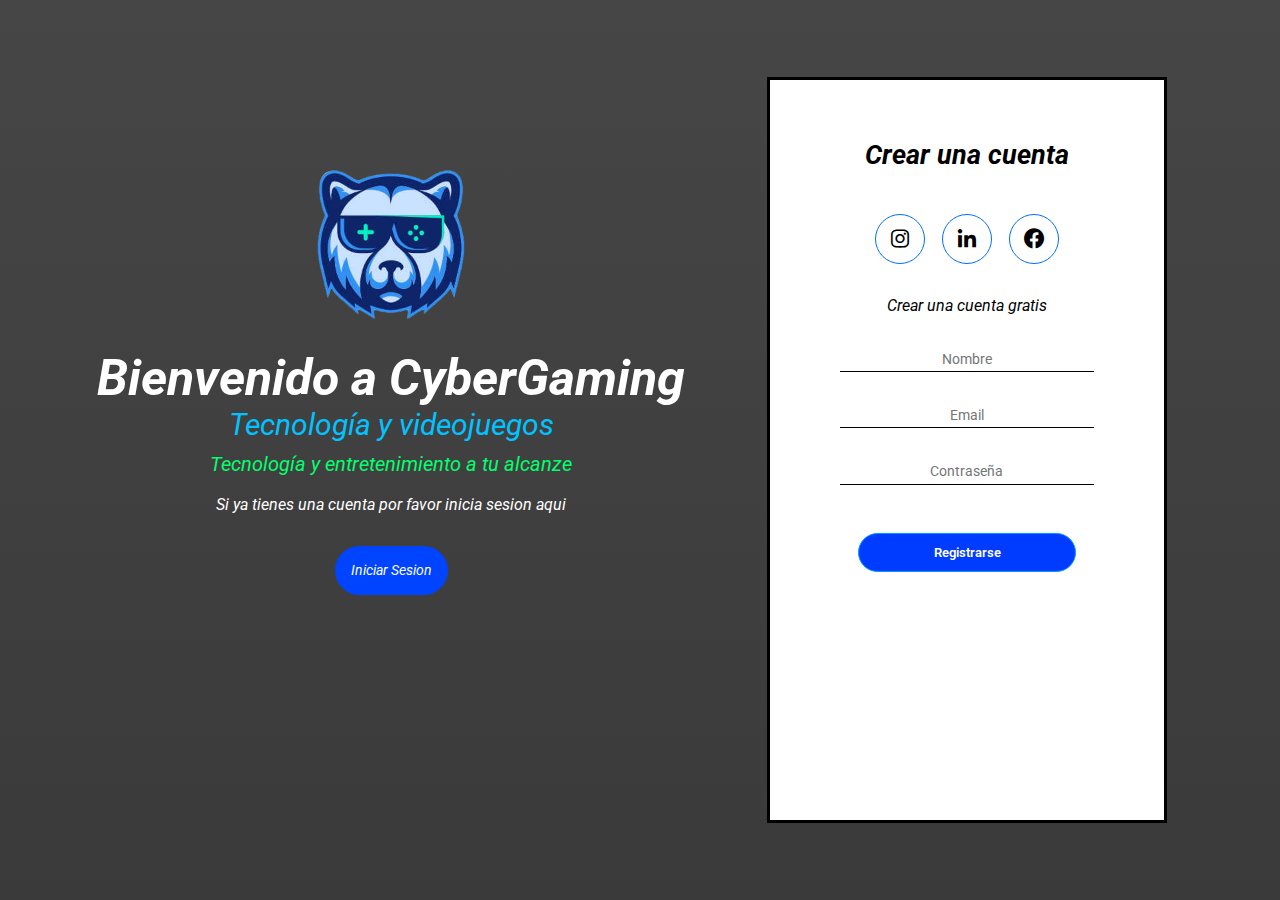
<file: Archivos/CyberGaming/CyberGaming-proyecto/Login Y Registro/index.html>
<!DOCTYPE html>
<html lang="en">

<head>
    <meta charset="UTF-8">
    <meta http-equiv="X-UA-Compatible" content="IE=edge">
    <meta name="viewport" content="width=device-width, initial-scale=1.0">
    <link rel="stylesheet" href="style.css">
    <link rel="preconnect" href="https://fonts.googleapis.com">
    <link rel="preconnect" href="https://fonts.gstatic.com" crossorigin>
    <link href="https://fonts.googleapis.com/css2?family=Roboto:wght@400;700&display=swap" rel="stylesheet">
    <link href='https://unpkg.com/boxicons@2.1.1/css/boxicons.min.css' rel='stylesheet'>
    <title>Bienvenido a mi Formulario</title>
</head>

<body>
    <div class="container-form sign-up">
        <div class="welcome-back">
            <div class="message">
                 <img src="img/Logo sin nada.png" alt="" width="200px" height="200px">
                <h1 class="texto1">Bienvenido a CyberGaming</h1>
                <p class="texto2">Tecnología y videojuegos</p>
                <p class="texto3">Tecnología y entretenimiento a tu alcanze</p>
                <br>
                <p class="texto4"> Si ya tienes una cuenta por favor inicia sesion aqui</p>
                <button class="sign-up-btn">Iniciar Sesion</button>
            </div>
        </div>
        <form class="formulario">
            <h2 class="create-account">Crear una cuenta</h2>
            <div class="iconos">
                <div class="border-icon">
                    <i class='bx bxl-instagram'></i>
                </div>
                <div class="border-icon">
                    <i class='bx bxl-linkedin' ></i>
                </div>
                <div class="border-icon">
                    <i class='bx bxl-facebook-circle' ></i>
                </div>
            </div>
            <p class="cuenta-gratis">Crear una cuenta gratis</p>
            <input type="text" placeholder="Nombre">
            <input type="email" placeholder="Email">
            <input type="password" placeholder="Contraseña">
            <input type="button" value="Registrarse">
        </form>
    </div>
    <div class="container-form sign-in">
        <form class="formulario">
            <h2 class="create-account">Iniciar Sesion</h2>
            <div class="iconos">
                <div class="border-icon">
                    <i class='bx bxl-instagram'></i>
                </div>
                <div class="border-icon">
                    <i class='bx bxl-linkedin' ></i>
                </div>
                <div class="border-icon">
                    <i class='bx bxl-facebook-circle' ></i>
                </div>
            </div>
            <p class="cuenta-gratis">¿Aun no tienes una cuenta?</p>
            <input type="email" placeholder="Email">
            <input type="password" placeholder="Contraseña">
            <input type="button" value="Iniciar Sesion">
        </form>
        <div class="welcome-back">
            <div class="message">
                <img src="img/Logo sin nada.png" alt="" width="200px" height="200px">
                <h2 class="texto5">Bienvenido de nuevo</h2>
                <p class="texto6">Si aun no tienes una cuenta por favor registrese aqui</p>
                <button class="sign-in-btn">Registrate</button>
            </div>
        </div>
    </div>
    <script src="script.js"></script>
</body>

</html>
</file>
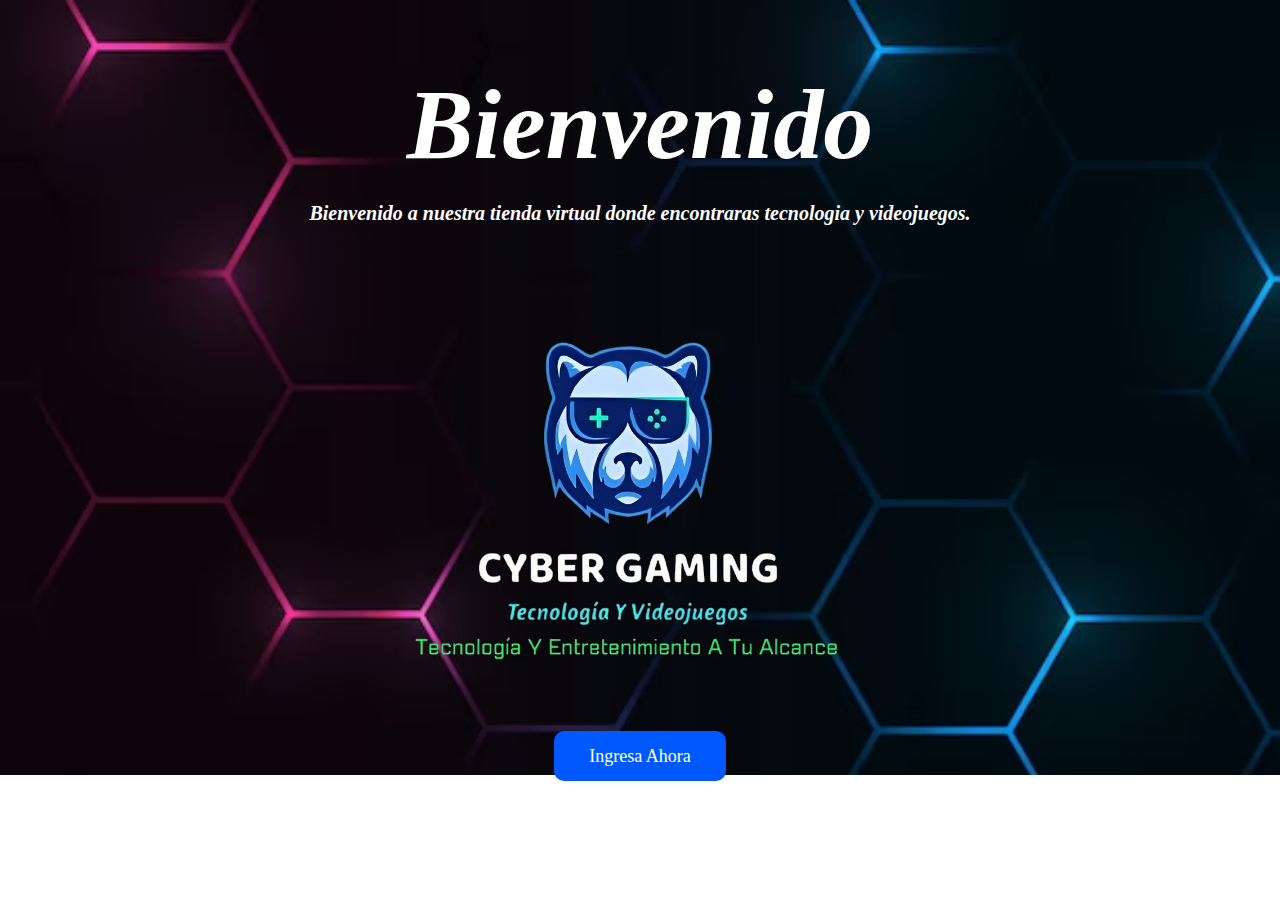
<file: Archivos/CyberGaming/CyberGaming-proyecto/home.html>
<!DOCTYPE html>
<html lang="en">
<head>
    <meta charset="UTF-8">
    <meta name="viewport" content="width=device-width, initial-scale=1.0">
    <title>Ejemplo</title>
    <link rel="stylesheet" href="style.css">
    <link rel="shortcut icon" href="img/Logo sin nada.png">
    <link href="https://cdn.jsdelivr.net/npm/bootstrap@5.3.2/dist/css/bootstrap.min.css" rel="stylesheet" 
    integrity="sha384-T3c6CoIi6uLrA9TneNEoa7RxnatzjcDSCmG1MXxSR1GAsXEV/Dwwykc2MPK8M2HN" crossorigin="anonymous">
</head>
<body>

        <h1 class="titulo">
         Bienvenido
         <p class="texto">
         Bienvenido a nuestra 
         tienda virtual donde encontraras tecnologia y videojuegos.
        </p>
        </h1>
     
        <div>
            <center>
                <img src="img/Imagen-logo-removebg-preview-transformed.png" class="imagen">
            </center> 
        </div>
     
        <div class="boton">
            <a href="inicio.html" class="btn-1">Ingresa Ahora</a>
        </div>
    
        
     
    <script src="https://cdn.jsdelivr.net/npm/bootstrap@5.3.2/dist/js/bootstrap.bundle.min.js"
     integrity="sha384-C6RzsynM9kWDrMNeT87bh95OGNyZPhcTNXj1NW7RuBCsyN/o0jlpcV8Qyq46cDfL"
      crossorigin="anonymous"></script>
</body>
</html>
</file>
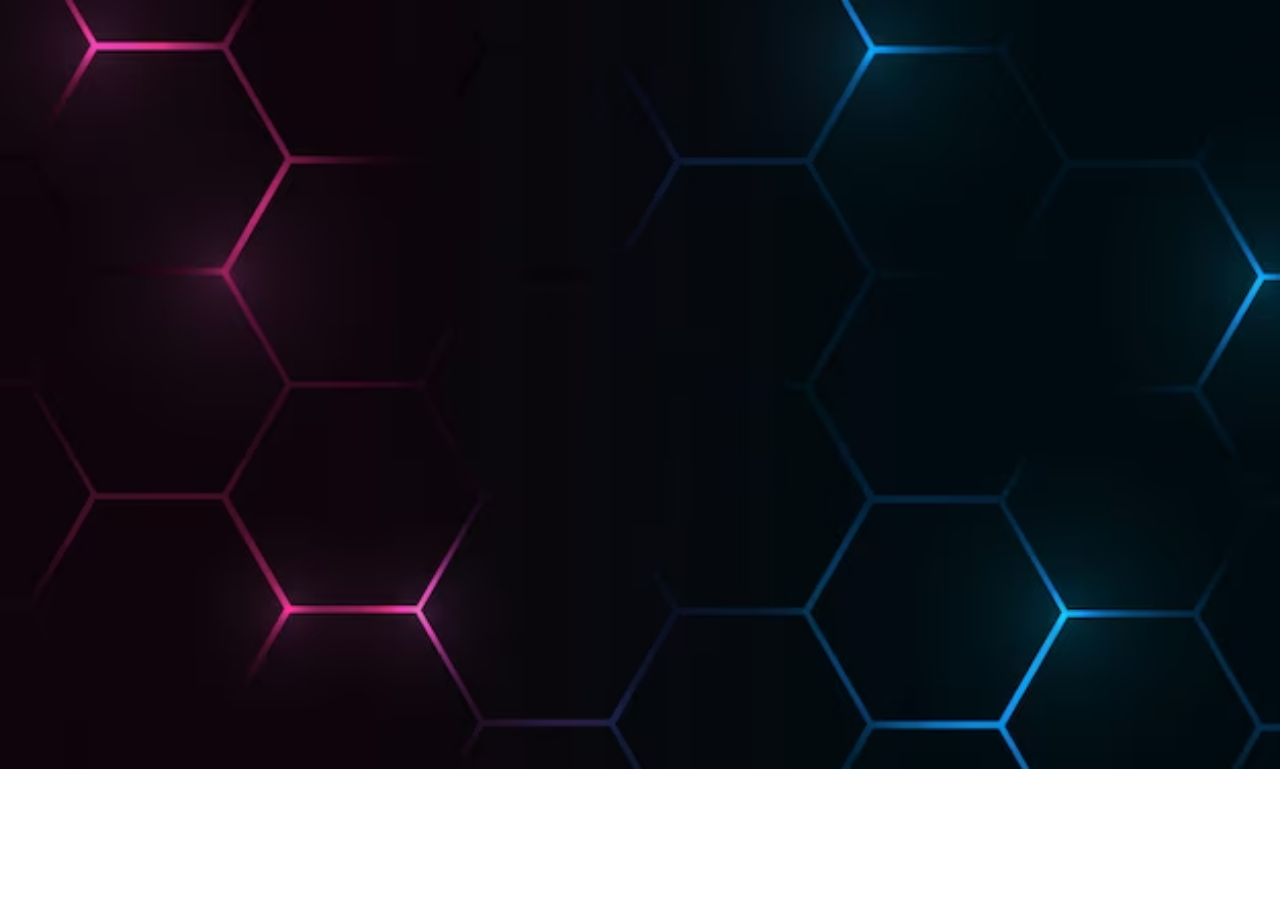
<file: Archivos/CyberGaming/CyberGaming-proyecto/inicio.html>
<!DOCTYPE html>
<html lang="en">
<head>
    <meta charset="UTF-8">
    <meta name="viewport" content="width=device-width, initial-scale=1.0">
    <title>Document</title>
    <link rel="stylesheet" href="style.css">
    <link rel="shortcut icon" href="img/Logo sin nada.png">
    <link href="https://cdn.jsdelivr.net/npm/bootstrap@5.3.2/dist/css/bootstrap.min.css" rel="stylesheet" integrity="sha384-T3c6CoIi6uLrA9TneNEoa7RxnatzjcDSCmG1MXxSR1GAsXEV/Dwwykc2MPK8M2HN" crossorigin="anonymous">
</head>
<body>













    
    <script src="https://cdn.jsdelivr.net/npm/bootstrap@5.3.2/dist/js/bootstrap.bundle.min.js" integrity="sha384-C6RzsynM9kWDrMNeT87bh95OGNyZPhcTNXj1NW7RuBCsyN/o0jlpcV8Qyq46cDfL" crossorigin="anonymous"></script>
</body>
</html>
</file>
<file: Archivos/CyberGaming/CyberGaming-proyecto/Login Y Registro/style.css>
* {
    margin: 0;
    padding: 0;
    box-sizing: border-box;
    font-family: 'Roboto', sans-serif;
}

body {
    background-image: linear-gradient(rgb(70, 70, 70),rgb(58, 58, 58));
    height: 100vh;
    display: flex;
    align-items: center;
    justify-content: center;
    background-position: center;
    background-repeat: no-repeat;
    background-size: cover;
    color: #000000;
}

.texto1{
    font-size: 50px;
    font-style: italic;
    color: rgb(255, 255, 255);
}

.texto2{
    margin-top: 20;
    font-size: 30px;
    font-style: italic;
    color: rgb(0, 195, 255);
}

.texto3{
    font-size: 25px;
    margin-top: 10px;
    font-style: italic;
    color: rgb(3, 255, 108);
    font-size: 20px;
}

.texto4{
    font-style: italic;
    color: rgb(255, 255, 255);
}

.texto5{
    font-style: italic;
    color: rgb(255, 255, 255);
}

.texto6{
    font-style: italic;
    color: rgb(255, 255, 255);
}


.container-form {
    width: 90%;
    height: 90vh;
    display: flex;
    justify-content: space-around;
    transition:  all .5s ease-out;
}

.welcome-back {
    display: flex;
    align-items: center;
    text-align: center;
}

.message {
    padding: 1rem;
    margin-bottom: 160px;
}

.message h2 {
    font-size: 1.7rem;
    padding: 1rem 0;
}

.message button {
    padding: 1rem;
    font-weight: 400;
    background-color: #0044ff;
    border-radius: 2rem;
    border: none;
    outline: none;
    cursor: pointer;
    font-size: .9rem;
    margin-top: 2rem;
    transition: all .3s ease-in;
    color: #ffffff;
    font-style: italic;
}

.message button:hover {
    background-color: #152879;
}

.formulario {
    width: 400px;
    padding: 1rem;
    margin: 2rem;
    background-color: #ffffff;
    text-align: center;
    font-style: italic;
    border-style: solid;
}

.create-account {
    padding: 2.7rem 0;
    font-size: 1.7rem;
    color: rgb(0, 0, 0)
}

.iconos {
    width: 200px;
    display: flex;
    justify-content: space-around;
    margin: auto;
}

.border-icon {
    height: 20px;
    width: 20px;
    display: flex;
    align-items: center;
    justify-content: center;
    padding: 1.5rem;
    border: solid thin rgb(0, 110, 255);
    border-radius: 50%;
    font-size: 1.5rem;
    transition: all .3s ease-in;
}

.border-icon:hover {
    background-color: #1b548a;
    cursor: pointer;
}

.cuenta-gratis {
    padding: 2rem 0;
    color: rgb(0, 0, 0);
}

.formulario input {
    width: 70%;
    display: block;
    margin: auto;
    margin-bottom: 2rem;
    background-color: transparent;
    border: none;
    border-bottom: rgb(0, 0, 0) thin solid;
    text-align: center;
    outline: none;
    padding: .2rem 0;
    font-size: .9rem;
    color: rgb(0, 0, 0);
}

.formulario input[type="button"] {
    width: 60%;
    margin: auto;
    border: solid thin rgb(0, 153, 255);
    padding: .7rem;
    border-radius: 2rem;
    background-color: rgb(0, 60, 255);
    font-weight: 600;
    margin-top: 3rem;
    font-size: .8rem;
    cursor: pointer;
    color: #ffffff;
}

.sign-in {
    position: absolute;
    opacity: 0;
    visibility: hidden;
}

.sign-in.active {
    opacity: 1;
    visibility: visible;
}

.sign-up.active {
    opacity: 0;
    visibility: hidden;
}
</file>
<file: Archivos/CyberGaming/CyberGaming-proyecto/style.css>
body{
background-image: url(img/fondo.avif);
background-repeat: no-repeat;
background-size: cover ;
}



.titulo{
     text-align: center;
     color: rgb(255, 255, 255);
     font-style: italic;
     font-size: 100px;
 
}

.texto{
    font-style: italic;
    color: rgb(255, 255, 255);
    font-size: 20px;
    text-align: center;
}

.imagen{ 
    width: 750px;
    height: 450px;
}

.boton{
        text-align: center;
}

.btn-1{
font-size: 18px;
background-color: rgba(0, 89, 255);
padding: 15px 35px;
text-decoration: none;
color: rgb(255, 255, 255);
border-radius: 10px;
}
</file>
